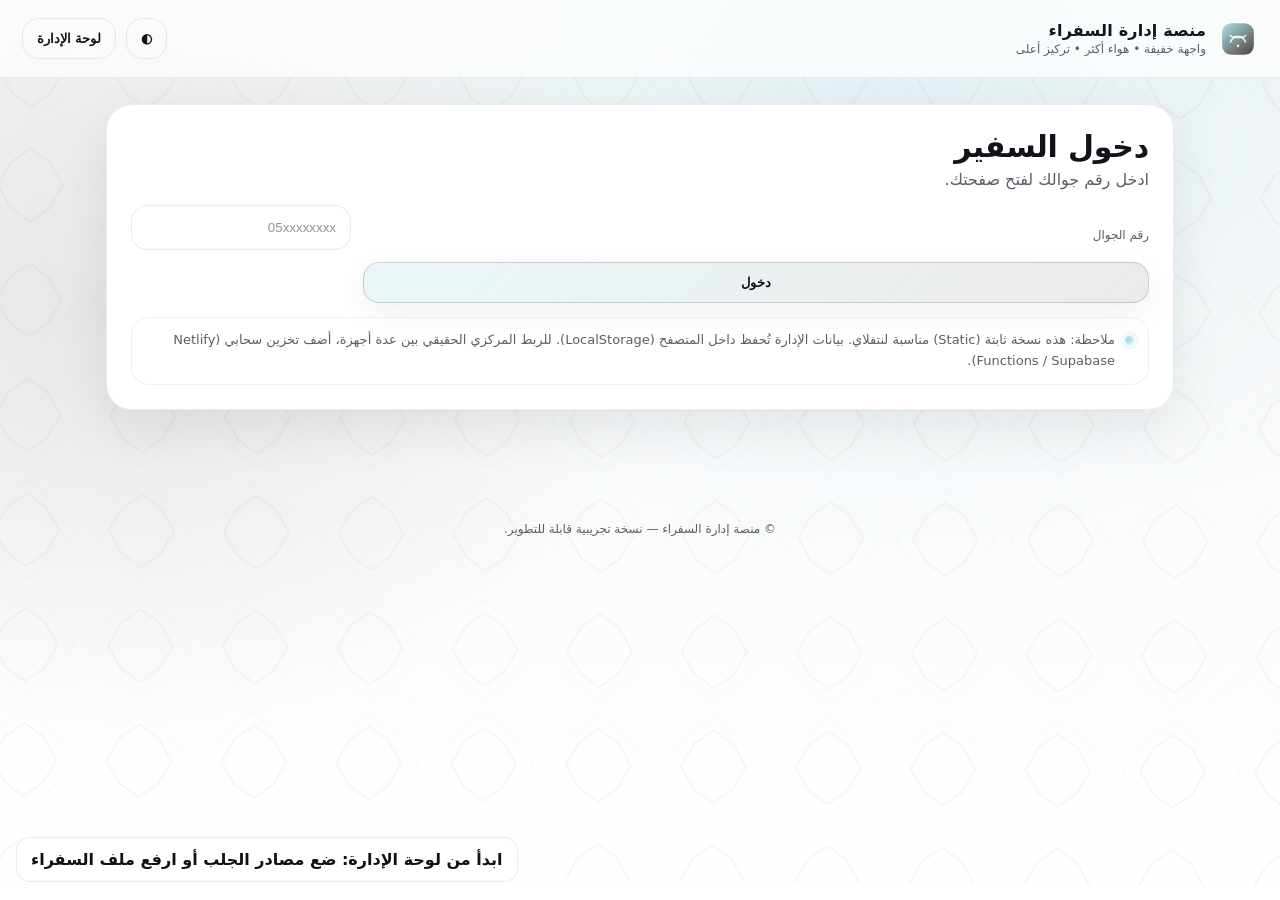
<file: index.html>
<!doctype html>
<html lang="ar" dir="rtl">
<head>
  <meta charset="utf-8" />
  <meta name="viewport" content="width=device-width,initial-scale=1" />
  <title>منصة إدارة السفراء</title>
  <meta name="description" content="منصة خفيفة لإدارة السفراء: رفع CSV، احتساب التحصيل عبر كود الإحالة، احتساب الصناديق المفتوحة، أهداف يومية، ورسالة نشر مركزية." />
  <link rel="icon" href="assets/logo.svg" />
  <link rel="stylesheet" href="assets/style.css" />
</head>
<body>
  <div class="bg">
    <img class="bg-pattern" src="assets/pattern.svg" alt="" aria-hidden="true"/>
  </div>

  <header class="topbar">
    <div class="brand">
      <img src="assets/logo.svg" class="logo" alt="شعار" />
      <div class="brand-titles">
        <div class="brand-title">منصة إدارة السفراء</div>
        <div class="brand-subtitle">واجهة خفيفة • هواء أكثر • تركيز أعلى</div>
      </div>
    </div>
    <div class="top-actions">
      <button class="btn ghost" id="btnTheme" type="button" title="تبديل المظهر">◐</button>
      <button class="btn ghost" id="btnAdmin" type="button" title="لوحة الإدارة">لوحة الإدارة</button>
    </div>
  </header>

  <main class="shell">
    <section class="card" id="viewLogin" aria-label="تسجيل الدخول">
      <div class="card-head">
        <h1>دخول السفير</h1>
        <p class="muted">ادخل رقم جوالك لفتح صفحتك.</p>
      </div>

      <div class="form-row">
        <label class="label" for="phoneInput">رقم الجوال</label>
        <input class="input" id="phoneInput" inputmode="tel" autocomplete="tel" placeholder="05xxxxxxxx" />
        <button class="btn primary" id="btnLogin" type="button">دخول</button>
      </div>

      <div class="hint">
        <span class="dot"></span>
        <span>ملاحظة: هذه نسخة ثابتة (Static) مناسبة لنتفلاي. بيانات الإدارة تُحفظ داخل المتصفح (LocalStorage). للربط المركزي الحقيقي بين عدة أجهزة، أضف تخزين سحابي (Netlify Functions / Supabase).</span>
      </div>
    </section>

    <section class="card hidden" id="viewAmbassador" aria-label="لوحة السفير">
      <div class="card-head row">
        <div>
          <h2 id="ambName">—</h2>
          <p class="muted" id="ambMeta">—</p>
        </div>
        <div class="row gap-sm">
          <button class="btn" id="btnCopyLink" type="button">نسخ رابط صفحتي</button>
          <button class="btn ghost" id="btnLogout" type="button">خروج</button>
        </div>
      </div>

      <div class="grid grid-3">
        <div class="metric">
          <div class="metric-label">تحصيل اليوم</div>
          <div class="metric-value" id="mTodayAmount">—</div>
          <div class="metric-sub" id="mTodayAmountSub">—</div>
          <div class="progress">
            <div class="bar" id="pTodayAmount"></div>
          </div>
        </div>
        <div class="metric">
          <div class="metric-label">صناديق اليوم</div>
          <div class="metric-value" id="mTodayBoxes">—</div>
          <div class="metric-sub" id="mTodayBoxesSub">—</div>
          <div class="progress">
            <div class="bar" id="pTodayBoxes"></div>
          </div>
        </div>
        <div class="metric">
          <div class="metric-label">مستواي اليوم</div>
          <div class="metric-value" id="mTodayBadge">—</div>
          <div class="metric-sub">تقدير بصري بسيط يساعدك تعرف أين وصلت</div>
        </div>
      </div>

      <div class="split">
        <div class="panel">
          <div class="panel-head">
            <h3>إجمالي التحصيل</h3>
            <p class="muted">حسب كود الإحالة المسجل لك</p>
          </div>
          <div class="grid grid-2">
            <div class="kpi">
              <div class="kpi-label">إجمالي المبلغ</div>
              <div class="kpi-value" id="mAllAmount">—</div>
            </div>
            <div class="kpi">
              <div class="kpi-label">عدد العمليات</div>
              <div class="kpi-value" id="mAllDonations">—</div>
            </div>
            <div class="kpi">
              <div class="kpi-label">إجمالي الصناديق</div>
              <div class="kpi-value" id="mAllBoxes">—</div>
            </div>
            <div class="kpi">
              <div class="kpi-label">آخر تحديث</div>
              <div class="kpi-value" id="mLastSync">—</div>
            </div>
          </div>
        </div>

        <div class="panel">
          <div class="panel-head">
            <h3>رسالة النشر</h3>
            <p class="muted">انسخ النص وشارك الصورة بسهولة</p>
          </div>
          <div class="share">
            <img id="shareImg" class="share-img" alt="صورة للنشر" />
            <textarea id="shareMsg" class="textarea" rows="7" readonly></textarea>
            <div class="row gap-sm">
              <button class="btn primary" id="btnCopyMsg" type="button">نسخ الرسالة</button>
              <button class="btn" id="btnDownloadImg" type="button">تحميل الصورة</button>
            </div>
          </div>
        </div>
      </div>

      <div class="card-foot muted">
        تلميح: إذا واجهت مشكلة في فتح الصفحة، تأكد أن رقم جوالك مسجل في ملف السفراء.
      </div>
    </section>

    <section class="card hidden" id="viewAdmin" aria-label="لوحة الإدارة">
      <div class="card-head row">
        <div>
          <h2>لوحة الإدارة</h2>
          <p class="muted">رفع الملفات، ضبط الأهداف، تجهيز رسالة النشر، واستعراض النتائج.</p>
        </div>
        <div class="row gap-sm">
          <button class="btn ghost" id="btnBack" type="button">رجوع</button>
        </div>
      </div>

      <div class="admin-gate" id="adminGate">
        <div class="form-row">
          <label class="label" for="adminPass">كلمة مرور الإدارة</label>
          <input class="input" id="adminPass" type="password" placeholder="أدخل كلمة المرور" />
          <button class="btn primary" id="btnAdminEnter" type="button">دخول</button>
        </div>
        <div class="hint">
          <span class="dot"></span>
          <span>الافتراضي: <b>admin123</b> — غيرها من داخل إعدادات الأهداف.</span>
        </div>
      </div>

      <div class="hidden" id="adminBody">

        <div class="panel">
          <div class="panel-head">
            <h3>مصادر البيانات (جلب مباشر)</h3>
            <p class="muted">بدل رفع الملفات، ضع روابط CSV وسيتم الجلب تلقائيًا (مع حفظ نسخة مؤقتة).</p>
          </div>

          <div class="grid grid-2">
            <div>
              <label class="label" for="srcAmbassadors">رابط CSV — السفراء</label>
              <input class="input" id="srcAmbassadors" placeholder="/data/ambassadors.csv" />
              <div class="hint">
                <span class="dot"></span>
                <span>الحقول: <code>name,phone,referral_code</code></span>
              </div>
            </div>

            <div>
              <label class="label" for="srcDonations">رابط CSV — التبرعات</label>
              <input class="input" id="srcDonations" placeholder="/data/donations.csv" />
              <div class="hint">
                <span class="dot"></span>
                <span>الحقول: <code>amount,donor_phone,donation_date,referral_code</code></span>
              </div>
            </div>

            <div>
              <label class="label" for="srcBoxes">رابط CSV — الصناديق</label>
              <input class="input" id="srcBoxes" placeholder="/data/boxes.csv" />
              <div class="hint">
                <span class="dot"></span>
                <span>الحقول: <code>phone,box_id,created_at</code></span>
              </div>
            </div>

            <div>
              <label class="label" for="srcAutoRefresh">تحديث تلقائي كل (دقيقة)</label>
              <input class="input" id="srcAutoRefresh" type="number" min="0" step="1" placeholder="مثال: 10 (أو 0 لإيقافه)" />
              <div class="hint">
                <span class="dot"></span>
                <span>ملاحظة: الجلب من روابط خارجية قد يفشل بسبب CORS. الأفضل استخدام نفس الدومين (مثل مجلد <code>/data</code>) أو روابط GitHub Raw.</span>
              </div>
            </div>
          </div>

          <div class="row gap-sm">
            <button class="btn primary" id="btnSaveSources" type="button">حفظ المصادر</button>
            <button class="btn" id="btnFetchNow" type="button">جلب الآن</button>
          </div>

          <div class="hint">
            <span class="dot"></span>
            <span id="fetchStatus">—</span>
          </div>
        </div>

        <div class="grid grid-2">
          <div class="panel">
            <div class="panel-head">
              <h3>رفع ملفات CSV</h3>
              <p class="muted">ارفع الملفات بالحقول المذكورة (العناوين في الصف الأول).</p>
            </div>

            <div class="uploader">
              <div class="u-row">
                <div class="u-title">ملف السفراء</div>
                <div class="u-sub">name, phone, referral_code</div>
                <input class="file" id="fileAmbassadors" type="file" accept=".csv,text/csv" />
              </div>

              <div class="u-row">
                <div class="u-title">ملف التبرعات</div>
                <div class="u-sub">amount, donor_phone, donation_date, referral_code</div>
                <input class="file" id="fileDonations" type="file" accept=".csv,text/csv" />
              </div>

              <div class="u-row">
                <div class="u-title">ملف الصناديق</div>
                <div class="u-sub">phone, box_id, created_at</div>
                <input class="file" id="fileBoxes" type="file" accept=".csv,text/csv" />
              </div>

              <div class="row gap-sm">
                <button class="btn primary" id="btnSaveFiles" type="button">حفظ البيانات</button>
                <button class="btn" id="btnLoadSamples" type="button">تحميل بيانات تجريبية</button>
                <button class="btn danger" id="btnReset" type="button">مسح كل البيانات</button>
              </div>
              <div class="hint">
                <span class="dot"></span>
                <span id="syncStatus">—</span>
              </div>
            </div>
          </div>

          <div class="panel">
            <div class="panel-head">
              <h3>أهداف اليوم</h3>
              <p class="muted">تنعكس مباشرة في لوحة السفير.</p>
            </div>

            <div class="grid grid-2">
              <div>
                <label class="label" for="goalBoxes">هدف الصناديق اليوم</label>
                <input class="input" id="goalBoxes" type="number" min="0" step="1" placeholder="مثال: 10" />
              </div>
              <div>
                <label class="label" for="goalAmount">هدف التحصيل اليوم (﷼)</label>
                <input class="input" id="goalAmount" type="number" min="0" step="1" placeholder="مثال: 2000" />
              </div>
            </div>

            <div class="grid grid-2">
              <div>
                <label class="label" for="adminNewPass">تغيير كلمة المرور</label>
                <input class="input" id="adminNewPass" type="password" placeholder="كلمة مرور جديدة" />
              </div>
              <div class="row align-end">
                <button class="btn primary" id="btnSaveGoals" type="button">حفظ الأهداف</button>
              </div>
            </div>

            <div class="hint">
              <span class="dot"></span>
              <span>يتم احتساب "اليوم" حسب توقيت الجهاز.</span>
            </div>
          </div>
        </div>

        <div class="panel">
          <div class="panel-head">
            <h3>رسالة النشر المركزية</h3>
            <p class="muted">نص + صورة، تظهر لكل سفير في صفحته.</p>
          </div>
          <div class="grid grid-2">
            <div>
              <label class="label" for="adminShareMsg">نص الرسالة</label>
              <textarea class="textarea" id="adminShareMsg" rows="8" placeholder="اكتب رسالة نشر جاهزة..."></textarea>
              <div class="row gap-sm">
                <button class="btn primary" id="btnSaveShare" type="button">حفظ الرسالة</button>
                <button class="btn" id="btnInsertTemplate" type="button">إدراج قالب ذكي</button>
              </div>
              <div class="hint">
                <span class="dot"></span>
                <span>يمكنك استخدام المتغيرات: <code>{name}</code> <code>{ref}</code> <code>{today_amount}</code> <code>{today_boxes}</code></span>
              </div>
            </div>

            <div>
              <label class="label" for="adminShareImg">صورة النشر</label>
              <input class="file" id="adminShareImg" type="file" accept="image/*" />
              <div class="preview">
                <img id="adminShareImgPreview" alt="معاينة الصورة" />
              </div>
              <div class="row gap-sm">
                <button class="btn primary" id="btnSaveShareImg" type="button">حفظ الصورة</button>
                <button class="btn danger" id="btnClearShareImg" type="button">حذف الصورة</button>
              </div>
            </div>
          </div>
        </div>

        <div class="panel">
          <div class="panel-head row">
            <div>
              <h3>لوحة المتابعة</h3>
              <p class="muted">ترتيب السفراء حسب تحصيل اليوم (ثم الصناديق).</p>
            </div>
            <div class="row gap-sm">
              <button class="btn" id="btnExportLeaderboard" type="button">تصدير CSV</button>
            </div>
          </div>

          <div class="table-wrap">
            <table class="table" id="leaderboard">
              <thead>
                <tr>
                  <th>السفير</th>
                  <th>الجوال</th>
                  <th>كود الإحالة</th>
                  <th>تحصيل اليوم</th>
                  <th>صناديق اليوم</th>
                  <th>إجمالي التحصيل</th>
                  <th>إجمالي الصناديق</th>
                </tr>
              </thead>
              <tbody></tbody>
            </table>
          </div>

          <div class="hint">
            <span class="dot"></span>
            <span>تقدر تضيف أعمدة إضافية في CSV، المنصة تتجاهل أي أعمدة غير معروفة.</span>
          </div>
        </div>
      </div>
    </section>
  </main>

  <footer class="footer muted">
    <span>© منصة إدارة السفراء — نسخة تجريبية قابلة للتطوير.</span>
  </footer>

  <script src="assets/app.js"></script>
</body>
</html>
</file>
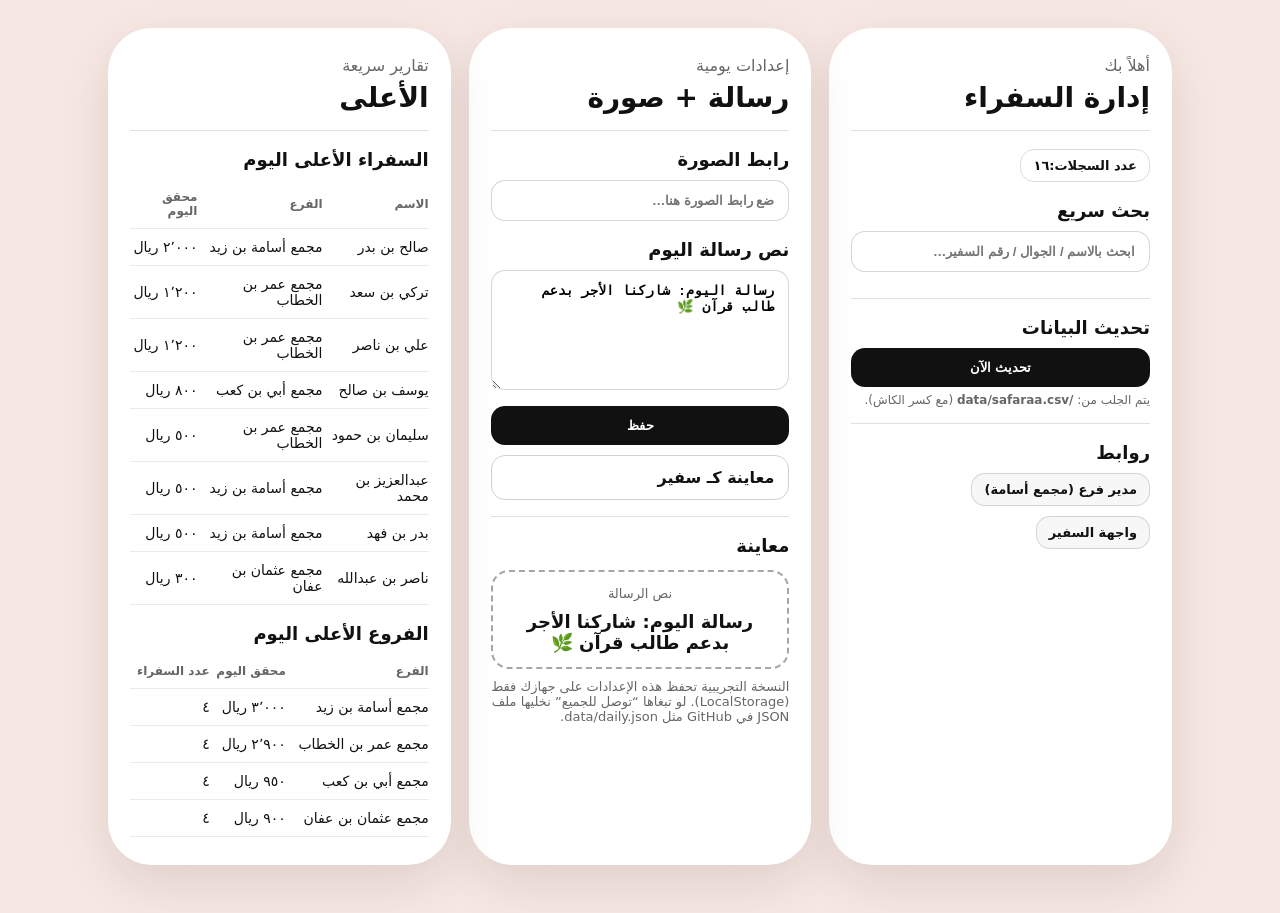
<file: admin.html>
<!doctype html>
<html lang="ar" dir="rtl">
<head>
  <meta charset="utf-8"/>
  <meta name="viewport" content="width=device-width, initial-scale=1"/>
  <title>لوحة إدارة السفراء</title>
  <link rel="stylesheet" href="./ui.css"/>
</head>
<body>
  <div class="wrap">
    <div class="grid-3">
      <div class="phone">
        <div class="header">
          <p class="h-hello">أهلاً بك</p>
          <h1 class="h-title">إدارة السفراء</h1>
        </div>
        <div class="hr"></div>

        <div class="topbar">
          <span class="badge">عدد السجلات: <span id="countTxt">—</span></span>
          <span class="badge hidden" id="filterBadge">فلترة</span>
        </div>

        <div class="section-title">بحث سريع</div>
        <input class="input" id="search" placeholder="ابحث بالاسم / الجوال / رقم السفير…"/>
        <div class="pillrow" id="searchList" style="margin-top:10px"></div>

        <div class="hr"></div>

        <div class="section-title">تحديث البيانات</div>
        <button class="btn" id="refreshBtn">تحديث الآن</button>
        <div class="mini">يتم الجلب من: <b>/data/safaraa.csv</b> (مع كسر الكاش).</div>

        <div class="hr"></div>

        <div class="section-title">روابط</div>
        <div class="pillrow">
          <a class="badge" href="./branch.html?branch=مجمع%20أسامة%20بن%20زيد">مدير فرع (مجمع أسامة)</a>
          <a class="badge" href="./ambassador.html?id=12837">واجهة السفير</a>
        </div>
      </div>

      <div class="phone" data-page="admin">
        <div class="header">
          <p class="h-hello">إعدادات يومية</p>
          <h1 class="h-title">رسالة + صورة</h1>
        </div>
        <div class="hr"></div>

        <div class="section-title">رابط الصورة</div>
        <input class="input" id="dailyImage" placeholder="ضع رابط الصورة هنا…"/>

        <div class="section-title">نص رسالة اليوم</div>
        <textarea class="input" id="dailyMessage" style="min-height:120px; resize:vertical"></textarea>

        <div class="pillrow" style="margin-top:12px">
          <button class="btn" id="saveBtn">حفظ</button>
          <a class="btn ghost" href="./ambassador.html?id=12837">معاينة كـ سفير</a>
        </div>

        <div class="hr"></div>

        <div class="section-title">معاينة</div>
        <img id="previewImg" class="hidden" alt="preview" style="width:100%; border-radius:18px; border:1px solid rgba(0,0,0,.08); margin-bottom:10px"/>
        <div class="dashed">
          <div class="note">نص الرسالة</div>
          <div class="big" id="previewMsg">—</div>
        </div>

        <div class="notice">
          النسخة التجريبية تحفظ هذه الإعدادات على جهازك فقط (LocalStorage).
          لو تبغاها “توصل للجميع” نخليها ملف JSON في GitHub مثل data/daily.json.
        </div>
      </div>

      <div class="phone">
        <div class="header">
          <p class="h-hello">تقارير سريعة</p>
          <h1 class="h-title">الأعلى</h1>
        </div>
        <div class="hr"></div>

        <div id="state" class="notice">جاري جلب البيانات…</div>

        <div class="section-title">السفراء الأعلى اليوم</div>
        <table class="table">
          <thead>
            <tr><th>الاسم</th><th>الفرع</th><th>محقق اليوم</th></tr>
          </thead>
          <tbody id="topAmbTbody"></tbody>
        </table>

        <div class="section-title">الفروع الأعلى اليوم</div>
        <table class="table">
          <thead>
            <tr><th>الفرع</th><th>محقق اليوم</th><th>عدد السفراء</th></tr>
          </thead>
          <tbody id="topBranchTbody"></tbody>
        </table>
      </div>
    </div>
  </div>

  <script>
    // Hide loading state once app.js finished rendering tables
    const hideState = ()=> {
      const st = document.getElementById("state");
      if (st) st.classList.add("hidden");
    };
    // naive: wait a bit after DOM load
    window.addEventListener("load", ()=> setTimeout(hideState, 900));
  </script>
  <script src="./app.js"></script>
</body>
</html>
</file>
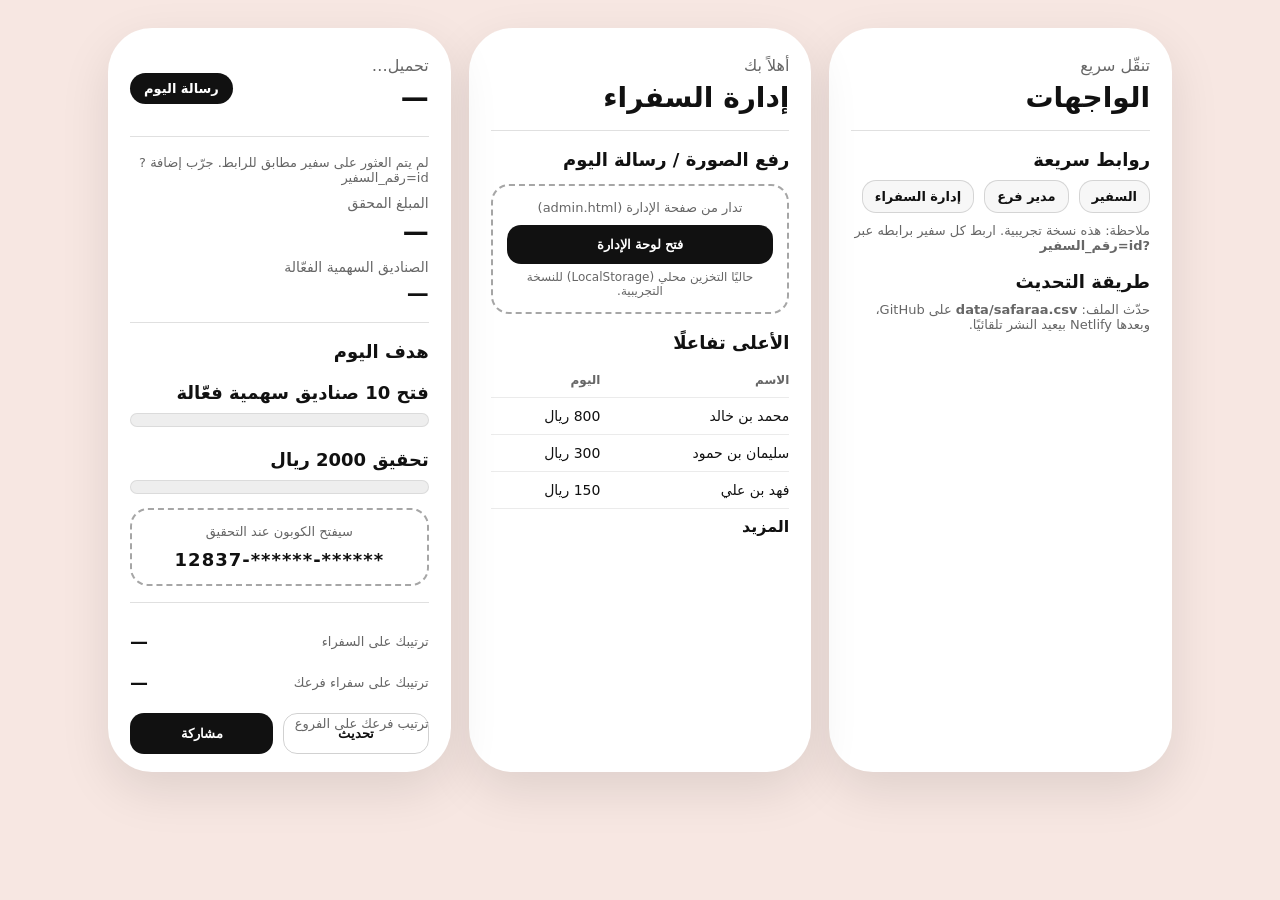
<file: ambassador.html>
<!doctype html>
<html lang="ar" dir="rtl">
<head>
  <meta charset="utf-8"/>
  <meta name="viewport" content="width=device-width, initial-scale=1"/>
  <title>واجهة السفير</title>
  <link rel="stylesheet" href="./ui.css"/>
</head>
<body>
  <div class="wrap">
    <div class="grid-3">
      <!-- Left phone: Manager (placeholder quick nav) -->
      <div class="phone">
        <div class="header">
          <p class="h-hello">تنقّل سريع</p>
          <h1 class="h-title">الواجهات</h1>
        </div>
        <div class="hr"></div>

        <div class="section-title">روابط سريعة</div>
        <div class="pillrow">
          <a class="badge" href="./ambassador.html?id=12837">السفير</a>
          <a class="badge" href="./branch.html?branch=مجمع%20أسامة%20بن%20زيد">مدير فرع</a>
          <a class="badge" href="./admin.html">إدارة السفراء</a>
        </div>

        <div class="notice">
          ملاحظة: هذه نسخة تجريبية. اربط كل سفير برابطه عبر <b>?id=رقم_السفير</b>
        </div>

        <div class="section-title">طريقة التحديث</div>
        <div class="notice">
          حدّث الملف: <b>data/safaraa.csv</b> على GitHub، وبعدها Netlify بيعيد النشر تلقائيًا.
        </div>
      </div>

      <!-- Middle phone: Admin preview summary (static) -->
      <div class="phone">
        <div class="header">
          <p class="h-hello">أهلاً بك</p>
          <h1 class="h-title">إدارة السفراء</h1>
        </div>
        <div class="hr"></div>

        <div class="section-title">رفع الصورة / رسالة اليوم</div>
        <div class="dashed">
          <div class="note">تدار من صفحة الإدارة (admin.html)</div>
          <button class="btn" onclick="location.href='./admin.html'">فتح لوحة الإدارة</button>
          <div class="mini">حاليًا التخزين محلي (LocalStorage) للنسخة التجريبية.</div>
        </div>

        <div class="section-title">الأعلى تفاعلًا</div>
        <table class="table">
          <thead>
            <tr><th>الاسم</th><th>اليوم</th></tr>
          </thead>
          <tbody>
            <tr><td>محمد بن خالد</td><td>800 ريال</td></tr>
            <tr><td>سليمان بن حمود</td><td>300 ريال</td></tr>
            <tr><td>فهد بن علي</td><td>150 ريال</td></tr>
          </tbody>
        </table>

        <a class="more" href="./admin.html">المزيد</a>
      </div>

      <!-- Right phone: Ambassador -->
      <div class="phone" data-page="ambassador">
        <div class="header">
          <div style="display:flex; justify-content:space-between; align-items:center; gap:10px;">
            <div>
              <p class="h-hello" id="hello">تحميل…</p>
              <h1 class="h-title" id="name">—</h1>
              <div class="mini" id="updated"></div>
            </div>
            <span class="chip">رسالة اليوم</span>
          </div>
        </div>

        <div class="hr"></div>

        <div id="state" class="notice">جاري جلب البيانات…</div>

        <div class="kpi">
          <div class="label">المبلغ المحقق</div>
          <div class="value" id="achieved">—</div>
        </div>

        <div class="kpi">
          <div class="label">الصناديق السهمية الفعّالة</div>
          <div class="sub" id="active_boxes">—</div>
        </div>

        <div class="hr"></div>

        <div class="section-title">هدف اليوم <span class="small" id="goal_date"></span></div>

        <div class="row">
          <div class="big" id="goal_boxes_text">فتح 10 صناديق سهمية فعّالة</div>
          <div class="small" id="boxes_ratio"></div>
        </div>
        <div class="progress" id="p_boxes" data-label="#boxes_ratio"><i></i></div>

        <div style="height:12px"></div>

        <div class="row">
          <div class="big" id="goal_amount_text">تحقيق 2000 ريال</div>
          <div class="small" id="amount_ratio"></div>
        </div>
        <div class="progress" id="p_amount" data-label="#amount_ratio"><i></i></div>

        <div class="dashed">
          <div class="note" id="coupon_note">سيفتح الكوبون عند التحقيق</div>
          <div class="code" id="coupon_code">******-******-12837</div>
        </div>

        <div class="hr"></div>

        <div class="row">
          <div class="small">ترتيبك على السفراء</div>
          <div class="big" id="rank_amb">—</div>
        </div>
        <div class="row">
          <div class="small">ترتيبك على سفراء فرعك</div>
          <div class="big" id="rank_branch">—</div>
        </div>
        <div class="row">
          <div class="small">ترتيب فرعك على الفروع</div>
          <div class="big" id="rank_branches">—</div>
        </div>

        <div class="footer-actions">
          <button class="btn ghost" id="refreshBtn">تحديث</button>
          <button class="btn" id="shareBtn">مشاركة</button>
        </div>
      </div>
    </div>
  </div>

  <script src="./app.js"></script>
</body>
</html>
</file>
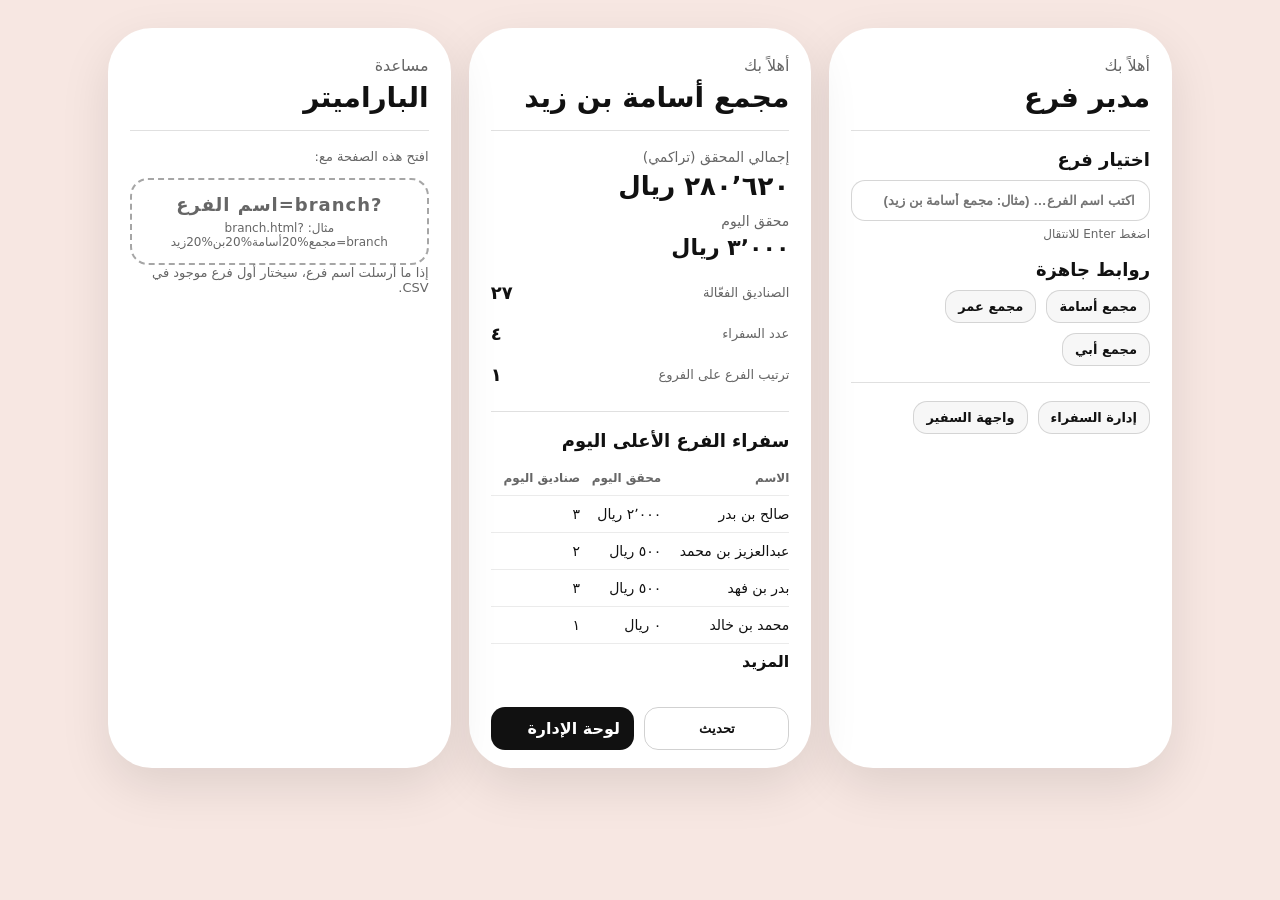
<file: branch.html>
<!doctype html>
<html lang="ar" dir="rtl">
<head>
  <meta charset="utf-8"/>
  <meta name="viewport" content="width=device-width, initial-scale=1"/>
  <title>واجهة مدير الفرع</title>
  <link rel="stylesheet" href="./ui.css"/>
</head>
<body>
  <div class="wrap">
    <div class="grid-3">
      <div class="phone">
        <div class="header">
          <p class="h-hello">أهلاً بك</p>
          <h1 class="h-title">مدير فرع</h1>
        </div>
        <div class="hr"></div>

        <div class="section-title">اختيار فرع</div>
        <input class="input" id="branchInput" placeholder="اكتب اسم الفرع… (مثال: مجمع أسامة بن زيد)"/>
        <div class="mini">اضغط Enter للانتقال</div>

        <div class="section-title">روابط جاهزة</div>
        <div class="pillrow">
          <a class="badge" href="./branch.html?branch=مجمع%20أسامة%20بن%20زيد">مجمع أسامة</a>
          <a class="badge" href="./branch.html?branch=مجمع%20عمر%20بن%20الخطاب">مجمع عمر</a>
          <a class="badge" href="./branch.html?branch=مجمع%20أبي%20بن%20كعب">مجمع أبي</a>
        </div>

        <div class="hr"></div>
        <div class="pillrow">
          <a class="badge" href="./admin.html">إدارة السفراء</a>
          <a class="badge" href="./ambassador.html?id=12837">واجهة السفير</a>
        </div>
      </div>

      <div class="phone" data-page="branch">
        <div class="header">
          <p class="h-hello">أهلاً بك</p>
          <h1 class="h-title" id="branchName">—</h1>
        </div>

        <div class="hr"></div>

        <div id="state" class="notice">جاري جلب البيانات…</div>

        <div class="kpi">
          <div class="label">إجمالي المحقق (تراكمي)</div>
          <div class="value" id="kpi_achieved">—</div>
        </div>

        <div class="kpi">
          <div class="label">محقق اليوم</div>
          <div class="sub" id="kpi_today">—</div>
        </div>

        <div class="row">
          <div class="small">الصناديق الفعّالة</div>
          <div class="big" id="kpi_boxes">—</div>
        </div>
        <div class="row">
          <div class="small">عدد السفراء</div>
          <div class="big" id="kpi_count">—</div>
        </div>
        <div class="row">
          <div class="small">ترتيب الفرع على الفروع</div>
          <div class="big" id="kpi_rank">—</div>
        </div>

        <div class="hr"></div>

        <div class="section-title">سفراء الفرع الأعلى اليوم</div>
        <table class="table">
          <thead>
            <tr><th>الاسم</th><th>محقق اليوم</th><th>صناديق اليوم</th></tr>
          </thead>
          <tbody id="ambTbody"></tbody>
        </table>

        <a class="more" id="moreLink" href="./admin.html">المزيد</a>

        <div class="footer-actions">
          <button class="btn ghost" id="refreshBtn">تحديث</button>
          <a class="btn" href="./admin.html">لوحة الإدارة</a>
        </div>
      </div>

      <div class="phone">
        <div class="header">
          <p class="h-hello">مساعدة</p>
          <h1 class="h-title">الباراميتر</h1>
        </div>
        <div class="hr"></div>
        <div class="notice">
          افتح هذه الصفحة مع:
          <div class="dashed">
            <div class="code">?branch=اسم الفرع</div>
            <div class="mini">مثال: branch.html?branch=مجمع%20أسامة%20بن%20زيد</div>
          </div>
          إذا ما أرسلت اسم فرع، سيختار أول فرع موجود في CSV.
        </div>
      </div>
    </div>
  </div>

  <script>
    const input = document.getElementById("branchInput");
    input.addEventListener("keydown", (e)=>{
      if (e.key === "Enter"){
        const v = (input.value||"").trim();
        if (!v) return;
        location.href = `branch.html?branch=${encodeURIComponent(v)}`;
      }
    });
  </script>
  <script src="./app.js"></script>
</body>
</html>
</file>
<file: assets/style.css>
/* Jony Ive–inspired calm UI (Light-first) — Arabic RTL
   Principles: spacious, airy, high-contrast text, subtle depth, restrained color.
*/
:root{
  --bg0:#f6f6f7;
  --bg1:#ffffff;
  --card:#ffffff;
  --card2:#ffffff;
  --stroke: rgba(0,0,0,.08);
  --stroke2: rgba(0,0,0,.06);
  --text:#111318;
  --muted:#5b5e67;

  --brand:#443129;     /* requested */
  --brand2:#9bd9e4;

  --ok:#1f9d55;
  --warn:#b7791f;
  --bad:#d64545;

  --shadow: 0 18px 50px rgba(17,19,24,.08);
  --shadow2: 0 10px 30px rgba(17,19,24,.06);
  --blur: 18px;
  --radius: 26px;
  --radius2: 18px;
  --pad: 24px;
  --font: ui-sans-serif, system-ui, -apple-system, "SF Pro Display", "SF Pro Text",
          "Segoe UI", "Helvetica Neue", Arial, "Noto Sans Arabic", "Noto Kufi Arabic", "Tajawal", sans-serif;
}

:root.dark{
  --bg0:#0f1115;
  --bg1:#11141b;
  --card: rgba(20,24,35,.86);
  --card2: rgba(23,28,41,.86);
  --stroke: rgba(255,255,255,.10);
  --stroke2: rgba(255,255,255,.08);
  --text:#e9eefc;
  --muted:#aeb8d6;
  --shadow: 0 22px 70px rgba(0,0,0,.40);
  --shadow2: 0 14px 42px rgba(0,0,0,.34);
}

*{box-sizing:border-box}
html,body{height:100%}
body{
  margin:0;
  font-family:var(--font);
  color:var(--text);
  background:
    radial-gradient(1200px 900px at 70% 10%, rgba(155,217,228,.22), transparent 55%),
    radial-gradient(900px 700px at 10% 35%, rgba(68,49,41,.10), transparent 60%),
    linear-gradient(180deg, var(--bg0), var(--bg1));
  overflow-x:hidden;
}

.bg{
  position:fixed;
  inset:0;
  pointer-events:none;
  z-index:-1;
}
.bg-pattern{
  position:absolute;
  inset:-30px;
  width:calc(100% + 60px);
  height:calc(100% + 60px);
  opacity:.22;
  transform: rotate(.6deg);
  filter: saturate(1.05);
}

.topbar{
  display:flex;
  align-items:center;
  justify-content:space-between;
  padding:18px 22px;
  position:sticky;
  top:0;
  z-index:20;
  backdrop-filter: blur(var(--blur));
  background: rgba(255,255,255,.70);
  border-bottom:1px solid var(--stroke2);
}
:root.dark .topbar{
  background: rgba(10,12,18,.55);
  border-bottom:1px solid rgba(255,255,255,.08);
}

.brand{display:flex;gap:12px;align-items:center}
.logo{width:40px;height:40px}
.brand-titles{display:flex;flex-direction:column;gap:2px}
.brand-title{font-weight:800; letter-spacing:.2px}
.brand-subtitle{font-size:12px;color:var(--muted)}

.shell{max-width:1100px;margin:26px auto;padding:0 16px 64px}

.card{
  background: linear-gradient(180deg, var(--card), var(--card2));
  border:1px solid var(--stroke);
  border-radius:var(--radius);
  box-shadow: var(--shadow);
  padding:var(--pad);
  margin-top:18px;
  backdrop-filter: blur(var(--blur));
}

.card-head{margin-bottom:16px}
.card-head.row{display:flex;align-items:flex-start;justify-content:space-between;gap:16px}
h1,h2,h3{margin:0 0 6px}
h1{font-size:30px; letter-spacing:-.2px}
h2{font-size:24px; letter-spacing:-.15px}
h3{font-size:18px; letter-spacing:-.1px}
p{margin:0}
.muted{color:var(--muted)}
.hidden{display:none !important}

.row{display:flex;align-items:center;justify-content:space-between;gap:10px}
.gap-sm{gap:8px}
.align-end{align-items:flex-end;justify-content:flex-end}
.top-actions{display:flex;align-items:center;gap:10px}

.label{
  display:block;
  font-size:12px;
  color:var(--muted);
  margin-bottom:8px;
}

.form-row{
  display:grid;
  grid-template-columns: 1fr 220px;
  gap:12px;
  align-items:end;
}
@media (max-width:720px){
  .form-row{grid-template-columns:1fr}
}

.input, .textarea{
  width:100%;
  padding:14px 14px;
  border-radius:16px;
  border:1px solid var(--stroke);
  background: rgba(255,255,255,.90);
  color:var(--text);
  outline:none;
}
:root.dark .input, :root.dark .textarea{
  background: rgba(0,0,0,.18);
  border:1px solid rgba(255,255,255,.12);
}
.input::placeholder{color: rgba(91,94,103,.65)}
:root.dark .input::placeholder{color: rgba(174,184,214,.65)}
.input:focus, .textarea:focus{
  border-color: rgba(155,217,228,.70);
  box-shadow: 0 0 0 5px rgba(155,217,228,.16);
}

.btn{
  appearance:none;
  border:1px solid var(--stroke);
  background: rgba(255,255,255,.78);
  color:var(--text);
  border-radius:16px;
  padding:12px 14px;
  cursor:pointer;
  font-weight:700;
  transition: transform .08s ease, background .15s ease, border-color .15s ease, box-shadow .15s ease;
  box-shadow: var(--shadow2);
}
:root.dark .btn{
  background: rgba(255,255,255,.06);
  border:1px solid rgba(255,255,255,.12);
  box-shadow:none;
}
.btn:hover{transform: translateY(-1px); background: rgba(255,255,255,.92)}
:root.dark .btn:hover{background: rgba(255,255,255,.10)}
.btn:active{transform: translateY(0px)}
.btn.primary{
  border-color: rgba(68,49,41,.18);
  background: linear-gradient(135deg, rgba(155,217,228,.22), rgba(68,49,41,.10));
}
.btn.ghost{
  background: transparent;
  box-shadow:none;
}
.btn.danger{
  border-color: rgba(214,69,69,.22);
  background: rgba(214,69,69,.06);
}

.hint{
  display:flex;
  gap:10px;
  align-items:flex-start;
  margin-top:14px;
  padding:12px 14px;
  border-radius:18px;
  border:1px solid var(--stroke2);
  background: rgba(255,255,255,.72);
  color:var(--muted);
  font-size:13px;
  line-height:1.6;
}
:root.dark .hint{
  background: rgba(0,0,0,.12);
  border:1px solid rgba(255,255,255,.08);
}
.dot{
  width:9px;height:9px;border-radius:999px;
  margin-top:6px;
  background: radial-gradient(circle at 30% 30%, var(--brand2), rgba(155,217,228,.25));
  box-shadow:0 0 0 5px rgba(155,217,228,.14);
  flex:0 0 auto;
}

.grid{display:grid;gap:14px}
.grid-2{grid-template-columns: repeat(2, minmax(0,1fr))}
.grid-3{grid-template-columns: repeat(3, minmax(0,1fr))}
@media (max-width:900px){
  .grid-3{grid-template-columns:1fr}
}
@media (max-width:780px){
  .grid-2{grid-template-columns:1fr}
}

.metric{
  padding:18px;
  border-radius: var(--radius2);
  border:1px solid var(--stroke2);
  background: rgba(255,255,255,.78);
}
:root.dark .metric{
  background: rgba(0,0,0,.14);
  border:1px solid rgba(255,255,255,.08);
}
.metric-label{font-size:12px;color:var(--muted)}
.metric-value{font-size:28px;font-weight:900;margin-top:6px; letter-spacing:-.2px}
.metric-sub{font-size:12px;color:var(--muted);margin-top:4px}

.progress{
  height:10px;
  border-radius:999px;
  background: rgba(17,19,24,.06);
  margin-top:12px;
  overflow:hidden;
}
:root.dark .progress{background: rgba(255,255,255,.08)}
.bar{
  height:100%;
  width:0%;
  background: linear-gradient(90deg, rgba(155,217,228,.95), rgba(155,217,228,.18));
  border-radius:999px;
  transition: width .35s ease;
}

.split{
  display:grid;
  grid-template-columns: 1.1fr .9fr;
  gap:14px;
  margin-top:14px;
}
@media (max-width:980px){
  .split{grid-template-columns:1fr}
}
.panel{
  border-radius: var(--radius);
  border:1px solid var(--stroke2);
  background: rgba(255,255,255,.68);
  padding:18px;
}
:root.dark .panel{
  background: rgba(0,0,0,.12);
  border:1px solid rgba(255,255,255,.08);
}
.panel-head{margin-bottom:12px}
.panel-head.row{display:flex;align-items:flex-end;justify-content:space-between;gap:12px}

.kpi{
  padding:14px;
  border-radius: 18px;
  border:1px solid var(--stroke2);
  background: rgba(255,255,255,.78);
}
:root.dark .kpi{
  background: rgba(0,0,0,.10);
  border:1px solid rgba(255,255,255,.08);
}
.kpi-label{font-size:12px;color:var(--muted)}
.kpi-value{font-size:18px;font-weight:900;margin-top:6px}

.share{display:flex;flex-direction:column;gap:10px}
.share-img{
  width:100%;
  aspect-ratio: 16/9;
  border-radius: 20px;
  object-fit: cover;
  border:1px solid var(--stroke2);
  background: rgba(0,0,0,.02);
}

.file{
  width:100%;
  padding:12px;
  border-radius:16px;
  border:1px dashed rgba(17,19,24,.18);
  background: rgba(255,255,255,.72);
  color:var(--muted);
}
:root.dark .file{
  border:1px dashed rgba(255,255,255,.18);
  background: rgba(0,0,0,.10);
}

.uploader{display:flex;flex-direction:column;gap:12px}
.u-row{
  padding:14px;
  border-radius:18px;
  border:1px solid var(--stroke2);
  background: rgba(255,255,255,.68);
}
:root.dark .u-row{
  border:1px solid rgba(255,255,255,.08);
  background: rgba(0,0,0,.10);
}
.u-title{font-weight:900}
.u-sub{font-size:12px;color:var(--muted); margin:6px 0 10px}

.preview{
  margin-top:10px;
  border-radius:20px;
  border:1px solid var(--stroke2);
  overflow:hidden;
  background: rgba(0,0,0,.02);
}
.preview img{display:block; width:100%; height:260px; object-fit:cover}

.table-wrap{
  overflow:auto;
  border-radius: 20px;
  border:1px solid var(--stroke2);
  background: rgba(255,255,255,.65);
}
:root.dark .table-wrap{
  background: rgba(0,0,0,.10);
  border:1px solid rgba(255,255,255,.08);
}
.table{
  width:100%;
  border-collapse:collapse;
  min-width: 920px;
}
.table th, .table td{
  padding:12px 12px;
  border-bottom: 1px solid var(--stroke2);
  text-align:right;
  white-space:nowrap;
}
.table th{
  font-size:12px;
  color:var(--muted);
  background: rgba(0,0,0,.02);
  position:sticky;
  top:0;
}

.card-foot{margin-top:14px;font-size:12px}

.footer{
  text-align:center;
  padding:22px 12px 40px;
  font-size:12px;
}

code{
  font-family: ui-monospace, SFMono-Regular, Menlo, Monaco, Consolas, "Liberation Mono", "Courier New", monospace;
  font-size:12px;
  padding:2px 6px;
  border-radius: 12px;
  background: rgba(0,0,0,.03);
  border:1px solid var(--stroke2);
}
:root.dark code{
  background: rgba(255,255,255,.08);
  border:1px solid rgba(255,255,255,.10);
}
</file>
<file: ui.css>
:root{
  --bg:#f7e7e2;
  --card:#ffffff;
  --ink:#111;
  --muted:#666;
  --line: rgba(0,0,0,.12);
  --chip:#111;
  --chipText:#fff;
  --radius:26px;
}

*{box-sizing:border-box}
html,body{height:100%}
body{
  margin:0;
  background: var(--bg);
  font-family: ui-sans-serif, system-ui, -apple-system, "SF Pro Display", "SF Pro Text",
    "IBM Plex Sans Arabic", "Segoe UI", Arial;
  color: var(--ink);
  direction: rtl;
}

a{color:inherit; text-decoration:none}
.wrap{
  max-width: 1100px;
  margin: 0 auto;
  padding: 28px 18px 48px;
}

.grid-3{
  display:grid;
  grid-template-columns: repeat(3, minmax(0, 1fr));
  gap: 18px;
}
@media (max-width: 980px){
  .grid-3{grid-template-columns: 1fr}
}

.phone{
  background: var(--card);
  border-radius: 44px;
  padding: 28px 22px;
  min-height: 740px;
  box-shadow: 0 18px 50px rgba(0,0,0,.10);
  position: relative;
  overflow: hidden;
}

.header{
  text-align:right;
}
.h-hello{font-size:16px; color:var(--muted); margin:0 0 6px}
.h-title{font-size:28px; font-weight:800; margin:0}
.hr{
  height:1px;
  background: var(--line);
  margin: 16px 0 18px;
}

.section-title{
  font-size:18px;
  font-weight:800;
  margin: 18px 0 10px;
}
.kpi{
  text-align:right;
  margin: 10px 0 12px;
}
.kpi .label{color:var(--muted); font-size:14px; margin-bottom:6px}
.kpi .value{font-size:26px; font-weight:900}
.kpi .sub{font-size:22px; font-weight:900}

.row{
  display:flex;
  align-items:center;
  justify-content:space-between;
  gap: 10px;
  padding: 10px 0;
}
.small{font-size:13px; color:var(--muted)}
.big{font-size:18px; font-weight:800}

.progress{
  height: 14px;
  border-radius: 999px;
  background: #eee;
  overflow:hidden;
  border: 1px solid rgba(0,0,0,.08);
}
.progress > i{
  display:block;
  height:100%;
  width:0%;
  background:#111;
  border-radius: 999px;
}

.dashed{
  border: 2px dashed rgba(0,0,0,.35);
  border-radius: 18px;
  padding: 14px 14px;
  text-align:center;
  margin-top: 14px;
}
.dashed .note{font-size:13px; color:var(--muted); margin-bottom:10px}
.dashed .code{
  font-size:18px;
  font-weight:900;
  letter-spacing:1px;
}

.chip{
  display:inline-flex;
  align-items:center;
  gap:8px;
  background: var(--chip);
  color: var(--chipText);
  border-radius: 999px;
  padding: 8px 14px;
  font-size: 13px;
  font-weight: 800;
}

.btn{
  width:100%;
  border:none;
  background:#111;
  color:#fff;
  border-radius: 14px;
  padding: 12px 14px;
  font-weight: 900;
  cursor:pointer;
}
.btn.ghost{
  background: transparent;
  color:#111;
  border: 1px solid rgba(0,0,0,.18);
}
.btn:active{transform: translateY(1px)}

.table{
  width:100%;
  border-collapse:collapse;
  margin-top: 8px;
}
.table th, .table td{
  border-bottom: 1px solid rgba(0,0,0,.08);
  padding: 10px 0;
  text-align:right;
  font-size: 14px;
}
.table th{color:var(--muted); font-weight:800; font-size:12px}

.more{
  margin-top: 8px;
  font-weight: 900;
  color:#111;
  display:inline-block;
}

.badge{
  display:inline-flex;
  padding: 8px 12px;
  border-radius: 14px;
  border:1px solid rgba(0,0,0,.14);
  font-size: 13px;
  font-weight: 900;
}
.notice{
  color: var(--muted);
  font-size: 13px;
  margin-top: 10px;
}

.topbar{
  display:flex;
  align-items:center;
  justify-content:space-between;
  gap:10px;
  margin-bottom: 14px;
}
.input{
  width:100%;
  border:1px solid rgba(0,0,0,.16);
  border-radius: 14px;
  padding: 12px 14px;
  background: rgba(255,255,255,.75);
  outline:none;
  font-weight: 700;
}

.pillrow{display:flex; gap:10px; flex-wrap:wrap; align-items:center}
.pillrow .badge{background: rgba(0,0,0,.03)}
.mini{font-size:12px; color:var(--muted); margin-top:6px}
.hidden{display:none !important}

.footer-actions{
  position:absolute;
  left:22px; right:22px; bottom:18px;
  display:flex;
  gap:10px;
}
.footer-actions .btn{flex:1}
</file>
